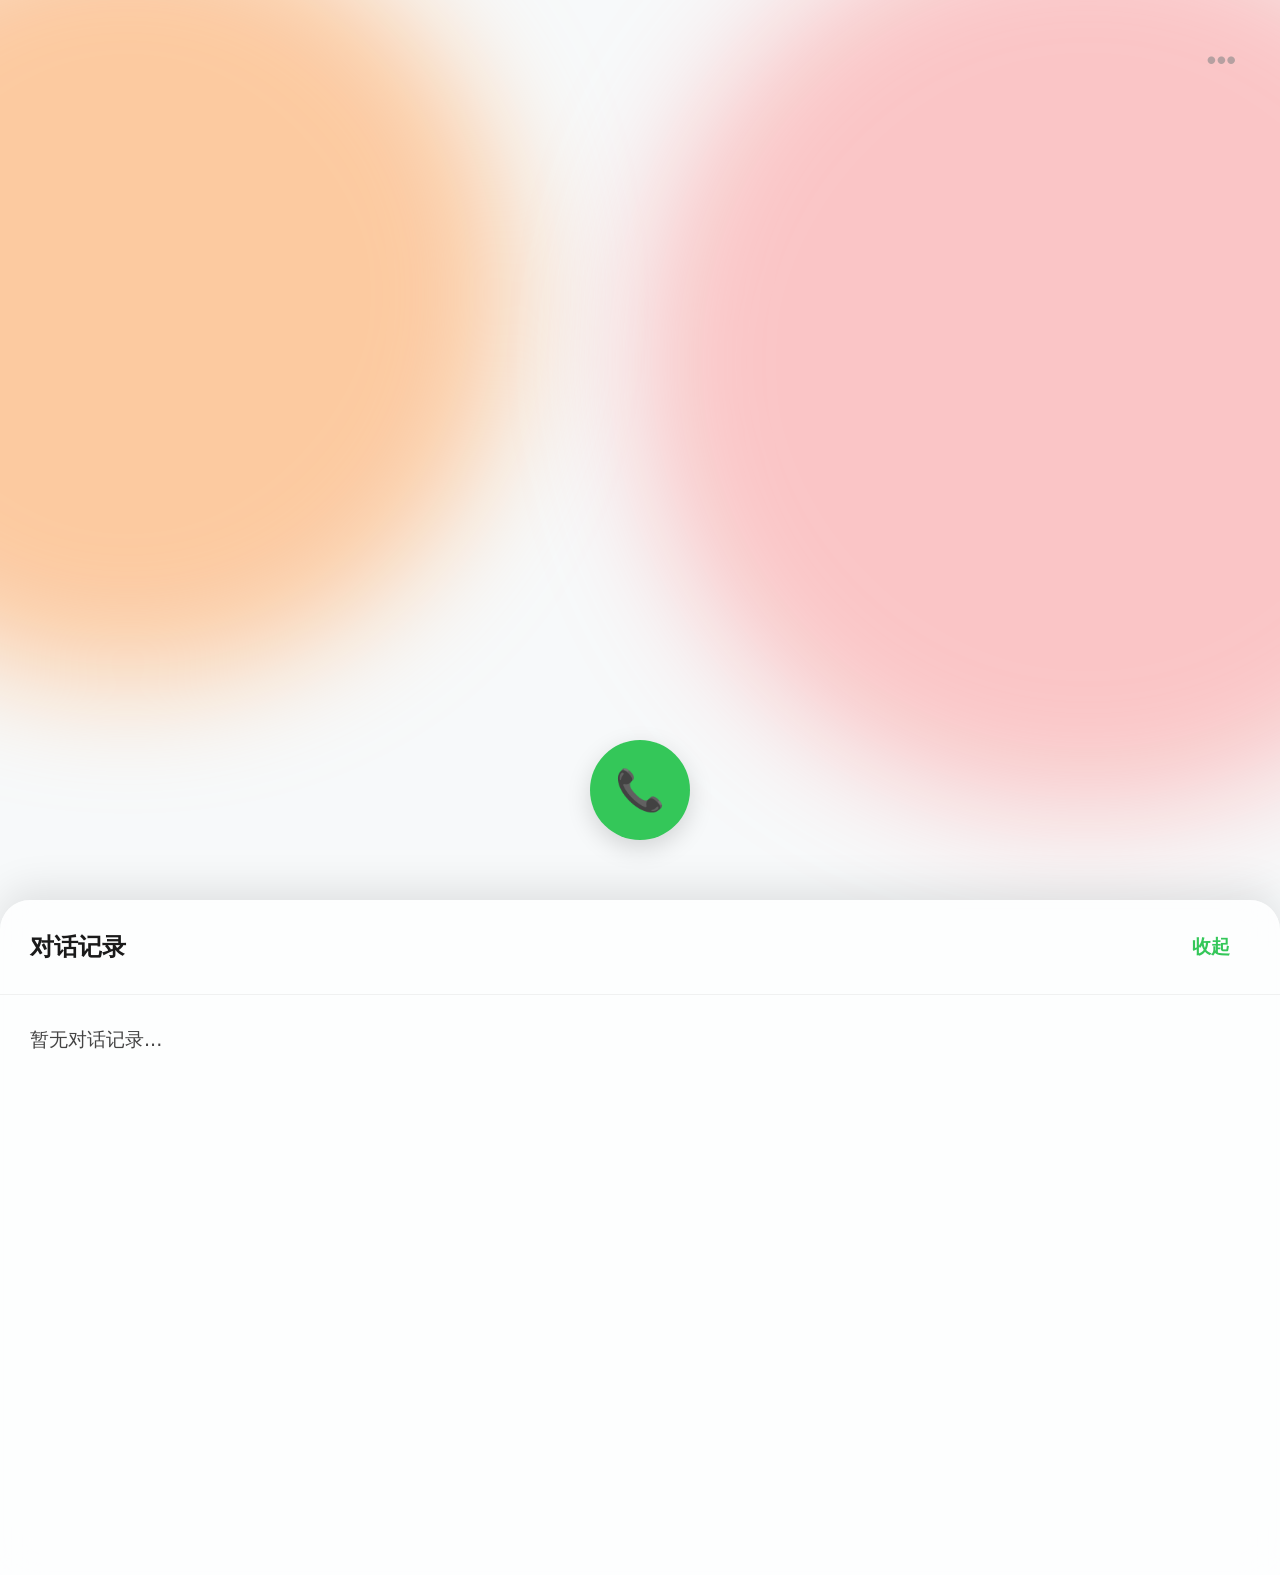
<file: static/index.html>
<!DOCTYPE html>
<html lang="zh-CN">
<head>
    <meta charset="UTF-8">
    <meta name="viewport" content="width=device-width, initial-scale=1.0, maximum-scale=1.0, user-scalable=no">
    <title>语音学习助手</title>
    <link rel="stylesheet" href="style.css">
</head>
<body>
    <div id="app" data-state="idle">
        <div class="ambient-background">
            <div class="glow-orb orb-1"></div>
            <div class="glow-orb orb-2"></div>
        </div>

        <header class="top-bar">
            <button id="btn-toggle-log" class="ghost-btn" aria-label="查看日志">
                <span class="icon-dots">•••</span>
            </button>
            <div id="toast-container" class="hidden"></div>
        </header>

        <main class="center-display">
            <div class="welcome-text-container">
                <h1 id="welcome-text"></h1>
            </div>
            <div class="call-timer-container">
                <h2 id="call-timer">00:00</h2>
            </div>
        </main>

        <footer class="control-panel">
            <button id="btn-dial" class="action-btn btn-green" aria-label="拨号">
                <span class="icon-phone">📞</span>
            </button>
            <div class="active-controls">
                <button id="btn-mute" class="action-btn btn-glass" aria-label="静音">
                    <span class="icon-mic">🎤</span>
                </button>
                <button id="btn-hangup" class="action-btn btn-red" aria-label="挂断">
                    <span class="icon-phone-down">挂断</span>
                </button>
            </div>
        </footer>

        <aside id="log-drawer" class="glass-drawer">
            <div class="drawer-header">
                <h3>对话记录</h3>
                <button id="btn-close-log" class="ghost-btn-text">收起</button>
            </div>
            <div id="log-content" class="drawer-body">
                <p>暂无对话记录...</p>
            </div>
        </aside>
    </div>

    <script src="app.js"></script>
</body>
</html>
</file>
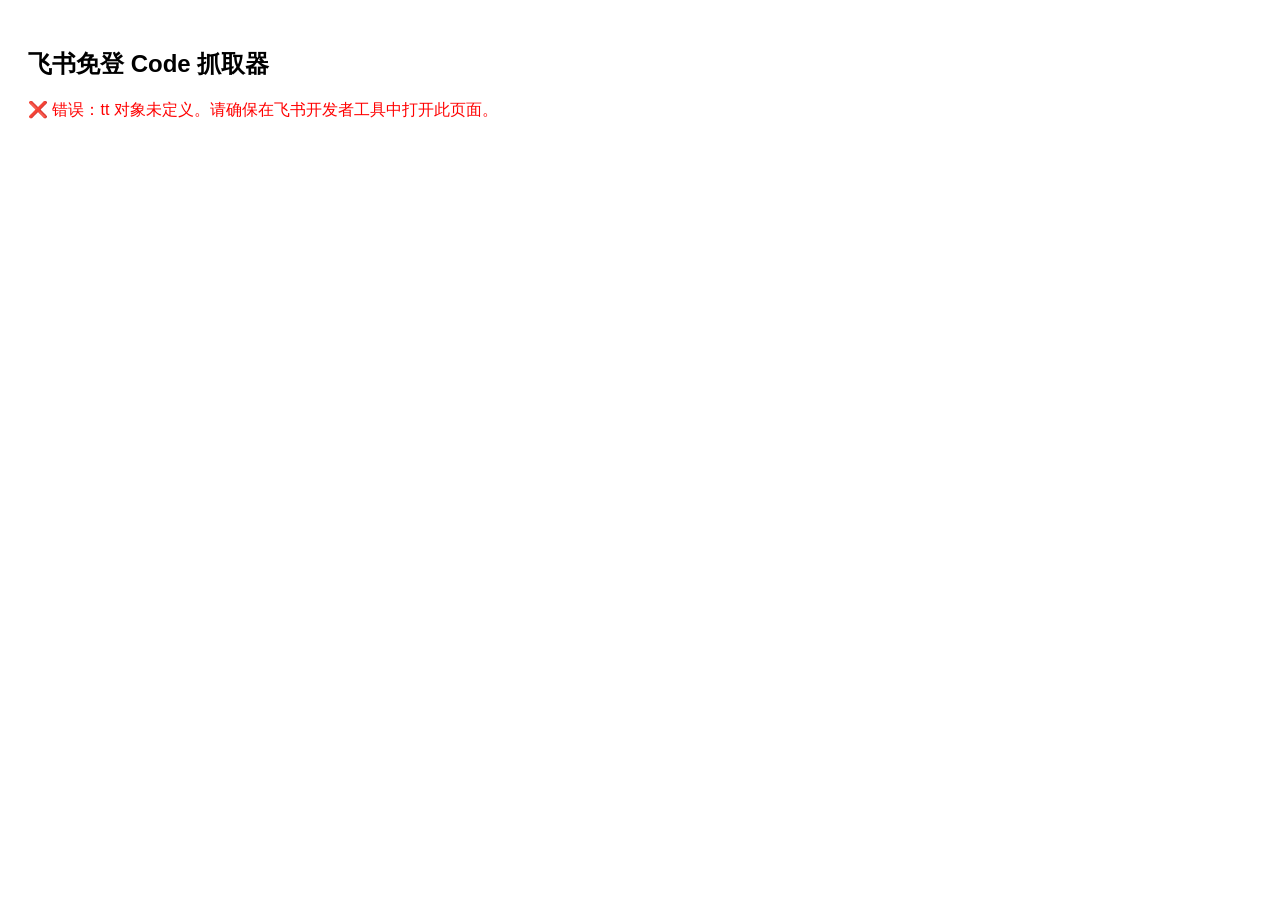
<file: test_h5.html>
<!DOCTYPE html>
<html lang="zh-CN">
<head>
    <meta charset="utf-8">
    <title>飞书免登 Code 抓取器</title>
    <script type="text/javascript" src="https://lf1-cdn-tos.bytegoofy.com/goofy/lark/op/h5-js-sdk-1.5.26.js"></script>
</head>
<body style="font-family: sans-serif; padding: 20px;">
    <h2>飞书免登 Code 抓取器</h2>
    <p id="status">正在调用 tt.requestAccess...</p>
    
    <script>
        window.onload = function() {
            // 检查 SDK 是否成功加载
            if (typeof tt === 'undefined') {
                document.getElementById('status').innerHTML = "<span style='color:red;'>❌ 错误：tt 对象未定义。请确保在飞书开发者工具中打开此页面。</span>";
                return;
            }

            // 发起免登请求
            tt.requestAccess({
                success(res) {
                    console.log("✅ 成功！请复制下方 code:", res.code);
                    document.getElementById('status').innerHTML = 
                        "<span style='color:green;'>✅ 获取成功！</span><br><br>你的 Code 是：<br><b>" + res.code + "</b><br><br><i>请马上把它复制到 test_bridge.py 中（有效期 5 分钟）</i>";
                },
                fail(err) {
                    console.log("❌ 获取失败:", err);
                    document.getElementById('status').innerHTML = "<span style='color:red;'>❌ 获取失败：" + JSON.stringify(err) + "</span>";
                }
            });
        };
    </script>
</body>
</html>
</file>
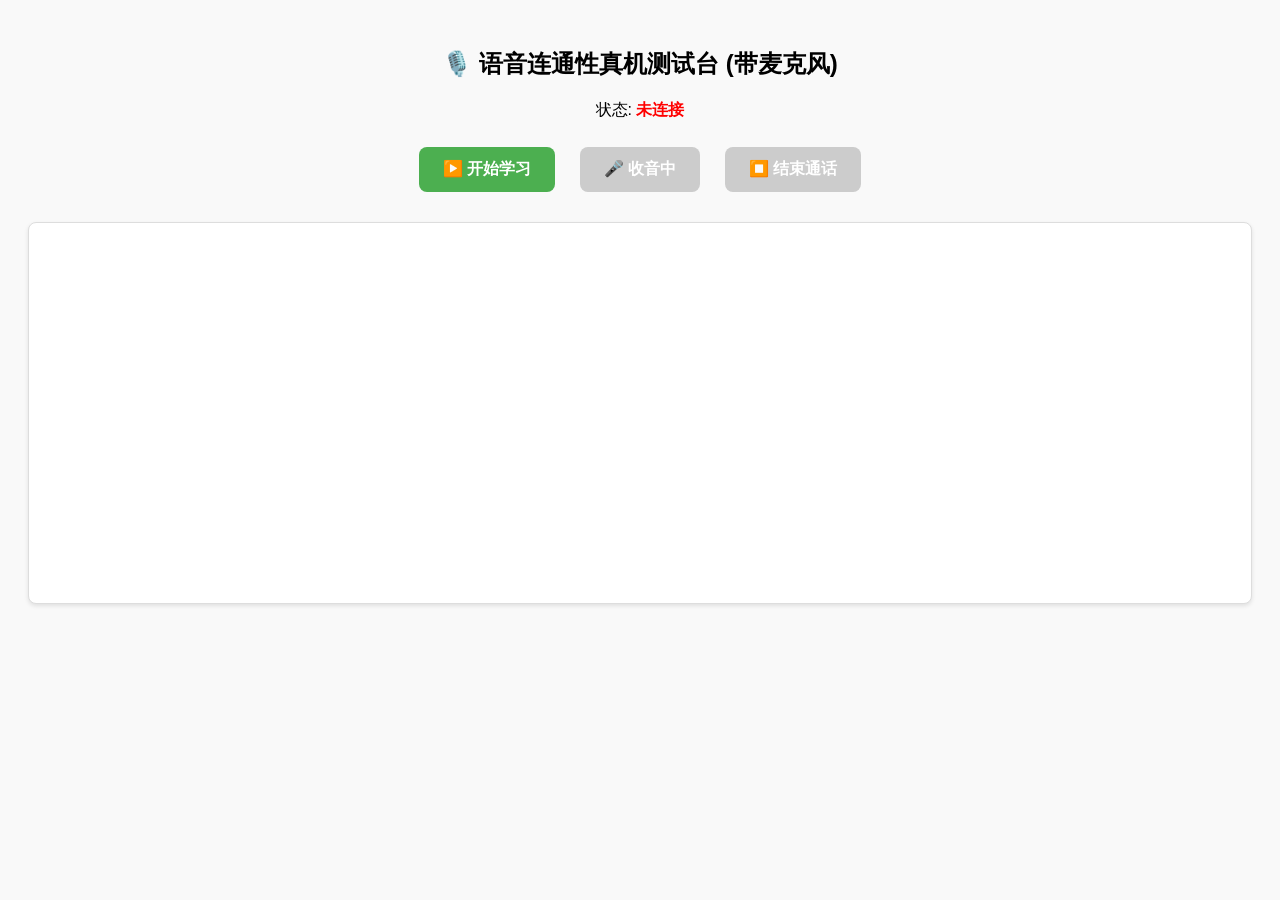
<file: static/test_h5_xl2026.html>
<!DOCTYPE html>
<html lang="zh-CN">
<head>
    <meta charset="UTF-8">
    <meta name="viewport" content="width=device-width, initial-scale=1.0">
    <title>小爪语音学习助手 - 语音实测端</title>
    <script type="text/javascript" src="https://lf-scm-cn.feishucdn.com/lark/op/h5-js-sdk-1.5.44.js"></script>
    <style>
        body { font-family: sans-serif; padding: 20px; text-align: center; background-color: #f9f9f9; }
        button { padding: 12px 24px; font-size: 16px; margin: 10px; cursor: pointer; border-radius: 8px; border: none; font-weight: bold; }
        #btn-start { background-color: #4CAF50; color: white; }
        #btn-start:disabled { background-color: #cccccc; }
        #btn-stop { background-color: #f44336; color: white; }
        #btn-stop:disabled { background-color: #cccccc; }
        #btn-mute { background-color: #4CAF50; color: white; }
        #btn-mute:disabled { background-color: #cccccc; }
        #log { margin-top: 20px; text-align: left; background: #fff; border: 1px solid #ddd; padding: 15px; height: 350px; overflow-y: auto; border-radius: 8px; box-shadow: 0 2px 4px rgba(0,0,0,0.1); font-size: 14px; }
        .status-disconnected { color: red; font-weight: bold; }
        .status-connected { color: green; font-weight: bold; }
    </style>
</head>
<body>
    <h2>🎙️ 语音连通性真机测试台 (带麦克风)</h2>
    <p>状态: <span id="ws-status" class="status-disconnected">未连接</span></p>
    
    <button id="btn-start" onclick="startSession()">▶️ 开始学习</button>
    <button id="btn-mute" onclick="toggleMute()" disabled>🎤 收音中</button>
    <button id="btn-stop" onclick="finishSession()" disabled>⏹️ 结束通话</button>

    <div id="log"></div>

    <script>
        let ws = null;
        let audioContext = null;
        let mediaStream = null;
        let processor = null;
        let isMuted = false;  // 麦克风静音状态
        
        // ===== 下行播放器 (24kHz 连续播放) =====
        class PCMPlayer {
            constructor(sampleRate = 24000) {
                this.ctx = new (window.AudioContext || window.webkitAudioContext)();
                this.sampleRate = sampleRate;
                this.nextTime = 0;
                this.sources = []; // 🆕 新增：追踪所有音频源
            }
            play(buffer) {
                if(this.ctx.state === 'suspended') this.ctx.resume();
                // 将后端的 16-bit 整数转为前端 Web Audio 需要的 Float32
                const view = new Int16Array(buffer);
                const floatArray = new Float32Array(view.length);
                for(let i=0; i<view.length; i++) floatArray[i] = view[i] / 32768;

                const audioBuffer = this.ctx.createBuffer(1, floatArray.length, this.sampleRate);
                audioBuffer.getChannelData(0).set(floatArray);

                const source = this.ctx.createBufferSource();
                source.buffer = audioBuffer;
                source.connect(this.ctx.destination);

                // 队列式连续播放，防止爆音
                const currentTime = this.ctx.currentTime;
                if (this.nextTime < currentTime) this.nextTime = currentTime + 0.1;
                source.start(this.nextTime);
                this.nextTime += audioBuffer.duration;
                
                // 🆕 新增：将节点加入追踪，播放完毕后移除
                this.sources.push(source);
                source.onended = () => {
                    const idx = this.sources.indexOf(source);
                    if (idx > -1) this.sources.splice(idx, 1);
                };
            }
            // 🆕 新增：安全的清空队列方法
            flush() {
                this.sources.forEach(source => {
                    try { source.stop(); } catch(e) {}
                });
                this.sources = [];
                this.nextTime = 0; // 重置时间戳，新音频立刻播放
            }
            close() { this.ctx.close(); }
        }
        let player = null;

        const protocol = window.location.protocol === 'https:' ? 'wss:' : 'ws:';
        const wsUrl = `${protocol}//${window.location.host}/ws/session`;

        function log(msg) {
            const div = document.getElementById('log');
            div.innerHTML += `<div>[${new Date().toLocaleTimeString()}] ${msg}</div>`;
            div.scrollTop = div.scrollHeight;
        }

        function updateButtons(connected) {
            document.getElementById('btn-start').disabled = connected;
            document.getElementById('btn-stop').disabled = !connected;
            document.getElementById('btn-mute').disabled = !connected;
            const statusEl = document.getElementById('ws-status');
            statusEl.textContent = connected ? "通话中 🎙️" : "未连接";
            statusEl.className = connected ? "status-connected" : "status-disconnected";
        }

        // 切换麦克风静音状态
        function toggleMute() {
            isMuted = !isMuted;
            
            // 🔒 硬件级隐私控制：同步切换麦克风轨道启用状态
            if (mediaStream) {
                const audioTrack = mediaStream.getAudioTracks()[0];
                if (audioTrack) audioTrack.enabled = !isMuted;
            }
            
            // 更新按钮 UI
            const btn = document.getElementById('btn-mute');
            if (isMuted) {
                btn.textContent = '🔇 已静音';
                btn.style.backgroundColor = '#f44336';
            } else {
                btn.textContent = '🎤 收音中';
                btn.style.backgroundColor = '#4CAF50';
            }
            
            // 🛡️ WebSocket 状态安全检查后再发送
            if (ws && ws.readyState === WebSocket.OPEN) {
                ws.send(JSON.stringify({ type: "mic_status", muted: isMuted }));
                log(isMuted ? "🔇 麦克风已静音" : "🎤 麦克风已恢复收音");
            }
        }

        // ===== 核心启动逻辑 =====
        async function startSession() {
            log("正在请求麦克风权限...");
            try {
                // 1. 请求麦克风
                mediaStream = await navigator.mediaDevices.getUserMedia({ audio: { echoCancellation: true, noiseSuppression: true } });
                log("✅ 麦克风已就绪");
                
                // 2. 从后端获取动态配置（如飞书 appId）
                log("正在获取前端配置...");
                const configResp = await fetch('/api/config');
                const config = await configResp.json();
                log("✅ 配置获取成功");
                
                // 3. 拉取飞书免登 Code
                log("正在拉取飞书鉴权 Code...");
                if (typeof tt === 'undefined') throw new Error("不在飞书环境中");
                
                tt.requestAuthCode({
                    appId: config.feishu_app_id,  // 使用动态获取的 appId
                    success(res) {
                        connectWebSocket(res.code);
                    },
                    fail(err) { log("<span style='color:red;'>❌ 免登获取失败</span>"); }
                });

            } catch (err) {
                log(`<span style='color:red;'>❌ 麦克风或飞书环境出错: ${err.message}</span>`);
            }
        }

        function connectWebSocket(token) {
            ws = new WebSocket(wsUrl);
            ws.binaryType = 'arraybuffer'; 
            player = new PCMPlayer(24000);

            ws.onopen = () => {
                log("✅ WebSocket 已连接！发送 Start 配置...");
                // 🆕 优先从缓存获取 session_id，支持断线重连
                let sessionId = sessionStorage.getItem('doubao_session_id');
                if (!sessionId) {
                    sessionId = "test_session_" + Date.now();
                    sessionStorage.setItem('doubao_session_id', sessionId);
                }
                ws.send(JSON.stringify({ type: "start_session", session_id: sessionId, token: token }));
                updateButtons(true);
                startRecordingAndSending();
            };

            ws.onmessage = (event) => {
                if (typeof event.data === 'string') {
                    const data = JSON.parse(event.data);
                    // 🆕 拦截打断信号
                    if (data.type === "interrupt") {
                        if (player) player.flush();
                        log("🛑 已打断，清空播放缓存");
                    } 
                    // 处理 AI 主动结束会话的特殊消息
                    else if (data.message === "session_ended_by_ai") {
                        log("🤖 小爪已休息，通话结束");
                        // 🆕 AI 主动挂断，清理 session_id 缓存
                        sessionStorage.removeItem('doubao_session_id');
                        cleanup();
                    } else {
                        log(`📥 系统状态: ${data.message}`);
                    }
                } else {
                    // 收到二进制流，直接喂给播放器
                    player.play(event.data);
                }
            };

            ws.onclose = () => { log("❌ 连接已断开。"); cleanup(); };
        }

        // ===== 上行录音机 (采集 -> 降采样至 16kHz -> 发送) =====
        function startRecordingAndSending() {
            audioContext = new (window.AudioContext || window.webkitAudioContext)();
            const source = audioContext.createMediaStreamSource(mediaStream);
            
            // 使用 ScriptProcessorNode 捕获音频流 (兼容性最好)
            processor = audioContext.createScriptProcessor(4096, 1, 1);
            source.connect(processor);
            processor.connect(audioContext.destination);

            const sampleRate = audioContext.sampleRate;
            const targetSampleRate = 16000;

            processor.onaudioprocess = (e) => {
                if (!ws || ws.readyState !== WebSocket.OPEN) return;
                if (isMuted) return;  // 静音时不发送音频数据
                
                const inputData = e.inputBuffer.getChannelData(0);
                
                // 1. 简单的线性降采样到 16000Hz
                const ratio = sampleRate / targetSampleRate;
                const newLength = Math.round(inputData.length / ratio);
                const result = new Int16Array(newLength);
                
                for (let i = 0; i < newLength; i++) {
                    let index = Math.floor(i * ratio);
                    // 2. Float32 (-1 to 1) 转换为 16-bit PCM (-32768 to 32767)
                    let s = Math.max(-1, Math.min(1, inputData[index]));
                    result[i] = s < 0 ? s * 0x8000 : s * 0x7FFF;
                }
                
                // 3. 将二进制 PCM 发送给后端
                ws.send(result.buffer);
            };
            log("🎙️ 开始向上游发送 16kHz 音频流...");
        }

        function finishSession() {
            // 🆕 用户主动挂断，清理 session_id 缓存
            sessionStorage.removeItem('doubao_session_id');
            
            if (ws && ws.readyState === WebSocket.OPEN) {
                log("正在发送优雅结束指令...");
                ws.send(JSON.stringify({ type: "finish_session" }));
                setTimeout(() => { ws.close(); }, 500);
            }
            cleanup();
        }

        function cleanup() {
            updateButtons(false);
            
            // 重置静音状态和 UI
            isMuted = false;
            const btnMute = document.getElementById('btn-mute');
            btnMute.textContent = '🎤 收音中';
            btnMute.style.backgroundColor = '#4CAF50';
            
            if (processor) { processor.disconnect(); processor = null; }
            if (audioContext) { audioContext.close(); audioContext = null; }
            if (mediaStream) { mediaStream.getTracks().forEach(t => t.stop()); mediaStream = null; }
            if (player) { player.close(); player = null; }
        }
    </script>
</body>
</html>
</file>
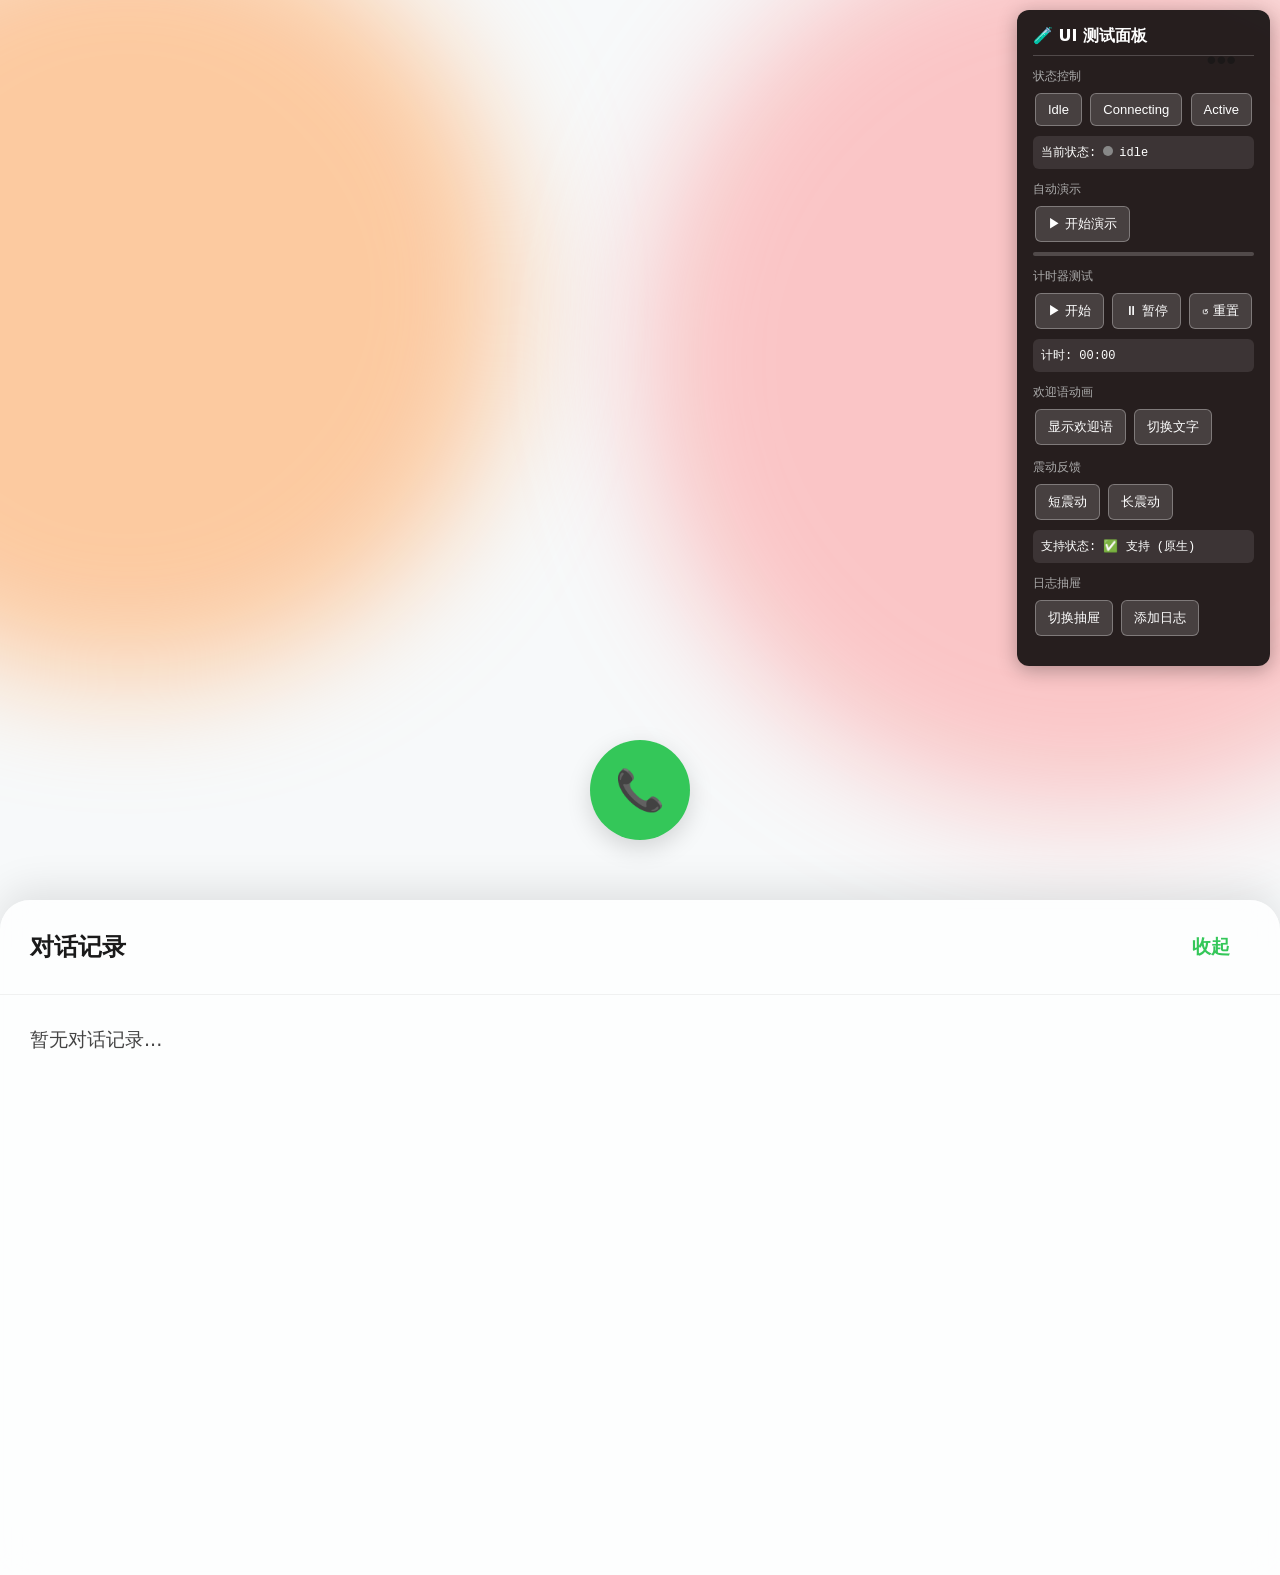
<file: static/test_ui.html>
<!--
  UI 测试页面 - 用于测试状态机动画、光球变化、计时器和震动反馈
  访问地址: http://localhost:8000/app/test_ui.html
-->
<!DOCTYPE html>
<html lang="zh-CN">
<head>
    <meta charset="UTF-8">
    <meta name="viewport" content="width=device-width, initial-scale=1.0, maximum-scale=1.0, user-scalable=no">
    <title>UI 测试 - 语音学习助手</title>
    <link rel="stylesheet" href="style.css">
    <style>
        /* 测试控制面板样式 */
        .test-panel {
            position: fixed;
            top: 10px;
            right: 10px;
            z-index: 1000;
            background: rgba(0, 0, 0, 0.85);
            color: #fff;
            padding: 16px;
            border-radius: 12px;
            font-size: 14px;
            max-width: 280px;
            box-shadow: 0 4px 20px rgba(0,0,0,0.3);
        }
        .test-panel h4 {
            margin: 0 0 12px 0;
            font-size: 16px;
            border-bottom: 1px solid rgba(255,255,255,0.2);
            padding-bottom: 8px;
        }
        .test-panel .section {
            margin-bottom: 12px;
        }
        .test-panel .section-title {
            font-size: 12px;
            color: #aaa;
            margin-bottom: 6px;
        }
        .test-panel button {
            background: rgba(255,255,255,0.15);
            border: 1px solid rgba(255,255,255,0.3);
            color: #fff;
            padding: 8px 12px;
            margin: 2px;
            border-radius: 6px;
            cursor: pointer;
            font-size: 13px;
            transition: all 0.2s;
        }
        .test-panel button:hover {
            background: rgba(255,255,255,0.25);
        }
        .test-panel button:active {
            transform: scale(0.95);
        }
        .test-panel button.active {
            background: #34C759;
            border-color: #34C759;
        }
        .test-panel button.danger {
            background: #FF3B30;
            border-color: #FF3B30;
        }
        .test-panel .status-display {
            background: rgba(255,255,255,0.1);
            padding: 8px;
            border-radius: 6px;
            font-family: monospace;
            font-size: 12px;
            margin-top: 8px;
        }
        .test-panel .state-indicator {
            display: inline-block;
            width: 10px;
            height: 10px;
            border-radius: 50%;
            margin-right: 6px;
        }
        .state-idle { background: #888; }
        .state-connecting { background: #FFD60A; animation: blink 0.5s infinite; }
        .state-active { background: #34C759; }
        
        /* 震动模拟视觉效果 */
        .vibrate-feedback {
            animation: vibrate 0.3s ease-out;
        }
        @keyframes vibrate {
            0%, 100% { transform: translateX(0); }
            20% { transform: translateX(-4px); }
            40% { transform: translateX(4px); }
            60% { transform: translateX(-3px); }
            80% { transform: translateX(3px); }
        }
        @keyframes blink {
            0%, 100% { opacity: 1; }
            50% { opacity: 0.4; }
        }
        
        /* 自动演示进度条 */
        .demo-progress {
            height: 4px;
            background: rgba(255,255,255,0.2);
            border-radius: 2px;
            margin-top: 8px;
            overflow: hidden;
        }
        .demo-progress-bar {
            height: 100%;
            background: #34C759;
            width: 0%;
            transition: width 0.1s linear;
        }
    </style>
</head>
<body>
    <div id="app" data-state="idle">
        <div class="ambient-background">
            <div class="glow-orb orb-1"></div>
            <div class="glow-orb orb-2"></div>
        </div>

        <header class="top-bar">
            <button id="btn-toggle-log" class="ghost-btn" aria-label="查看日志">
                <span class="icon-dots">•••</span>
            </button>
            <div id="toast-container" class="hidden"></div>
        </header>

        <main class="center-display">
            <div class="welcome-text-container">
                <h1 id="welcome-text"></h1>
            </div>
            <div class="call-timer-container">
                <h2 id="call-timer">00:00</h2>
            </div>
        </main>

        <footer class="control-panel">
            <button id="btn-dial" class="action-btn btn-green" aria-label="拨号">
                <span class="icon-phone">📞</span>
            </button>
            <div class="active-controls">
                <button id="btn-mute" class="action-btn btn-glass" aria-label="静音">
                    <span class="icon-mic">🎤</span>
                </button>
                <button id="btn-hangup" class="action-btn btn-red" aria-label="挂断">
                    <span class="icon-phone-down">挂断</span>
                </button>
            </div>
        </footer>

        <aside id="log-drawer" class="glass-drawer">
            <div class="drawer-header">
                <h3>对话记录</h3>
                <button id="btn-close-log" class="ghost-btn-text">收起</button>
            </div>
            <div id="log-content" class="drawer-body">
                <p>暂无对话记录...</p>
            </div>
        </aside>
    </div>

    <!-- 测试控制面板 -->
    <div class="test-panel">
        <h4>🧪 UI 测试面板</h4>
        
        <div class="section">
            <div class="section-title">状态控制</div>
            <button onclick="setState('idle')">Idle</button>
            <button onclick="setState('connecting')">Connecting</button>
            <button onclick="setState('active')">Active</button>
            <div class="status-display">
                当前状态: <span id="current-state"><span class="state-indicator state-idle"></span>idle</span>
            </div>
        </div>
        
        <div class="section">
            <div class="section-title">自动演示</div>
            <button id="btn-auto-demo" onclick="toggleAutoDemo()">▶ 开始演示</button>
            <div class="demo-progress">
                <div id="demo-progress-bar" class="demo-progress-bar"></div>
            </div>
        </div>
        
        <div class="section">
            <div class="section-title">计时器测试</div>
            <button onclick="startTimer()">▶ 开始</button>
            <button onclick="pauseTimer()">⏸ 暂停</button>
            <button onclick="resetTimer()">↺ 重置</button>
            <div class="status-display">
                计时: <span id="timer-display">00:00</span>
            </div>
        </div>
        
        <div class="section">
            <div class="section-title">欢迎语动画</div>
            <button onclick="showWelcome('你好，欢迎回来！')">显示欢迎语</button>
            <button onclick="showWelcome('今天想学点什么呢？')">切换文字</button>
        </div>
        
        <div class="section">
            <div class="section-title">震动反馈</div>
            <button onclick="triggerVibrate('short')">短震动</button>
            <button onclick="triggerVibrate('long')">长震动</button>
            <div class="status-display">
                支持状态: <span id="vibrate-support">检测中...</span>
            </div>
        </div>
        
        <div class="section">
            <div class="section-title">日志抽屉</div>
            <button onclick="toggleDrawer()">切换抽屉</button>
            <button onclick="addLog()">添加日志</button>
        </div>
    </div>

    <script>
    /**
     * UI 测试脚本
     * 用于测试状态机、光球、计时器和震动反馈
     */
    
    // ============ 状态机管理 ============
    let currentState = 'idle';
    
    /**
     * 设置应用状态
     * @param {string} state - 目标状态 (idle/connecting/active)
     */
    function setState(state) {
        const app = document.getElementById('app');
        const stateDisplay = document.getElementById('current-state');
        
        // 更新 data-state 属性
        app.setAttribute('data-state', state);
        currentState = state;
        
        // 更新状态指示器
        const indicatorClass = `state-indicator state-${state}`;
        stateDisplay.innerHTML = `<span class="${indicatorClass}"></span>${state}`;
        
        // 状态相关逻辑
        if (state === 'active') {
            startTimer();
            triggerVibrate('short');
        } else if (state === 'idle') {
            resetTimer();
        }
        
        console.log(`[状态切换] -> ${state}`);
    }
    
    /**
     * 模拟拨号流程: idle -> connecting -> active
     */
    function simulateDial() {
        if (currentState !== 'idle') return;
        
        setState('connecting');
        
        // 2秒后自动切换到 active
        setTimeout(() => {
            if (currentState === 'connecting') {
                setState('active');
            }
        }, 2000);
    }
    
    /**
     * 模拟挂断: active -> idle
     */
    function simulateHangup() {
        setState('idle');
        triggerVibrate('long');
    }
    
    // ============ 计时器管理 ============
    let timerSeconds = 0;
    let timerInterval = null;
    let timerRunning = false;
    
    /**
     * 格式化时间显示
     * @param {number} seconds - 秒数
     * @returns {string} 格式化的时间字符串
     */
    function formatTime(seconds) {
        const mins = Math.floor(seconds / 60);
        const secs = seconds % 60;
        return `${mins.toString().padStart(2, '0')}:${secs.toString().padStart(2, '0')}`;
    }
    
    /**
     * 更新计时器显示
     */
    function updateTimerDisplay() {
        const timerEl = document.getElementById('call-timer');
        const testDisplay = document.getElementById('timer-display');
        const timeStr = formatTime(timerSeconds);
        timerEl.textContent = timeStr;
        testDisplay.textContent = timeStr;
    }
    
    /**
     * 启动计时器
     */
    function startTimer() {
        if (timerRunning) return;
        timerRunning = true;
        
        timerInterval = setInterval(() => {
            timerSeconds++;
            updateTimerDisplay();
        }, 1000);
        
        console.log('[计时器] 已启动');
    }
    
    /**
     * 暂停计时器
     */
    function pauseTimer() {
        if (!timerRunning) return;
        timerRunning = false;
        
        if (timerInterval) {
            clearInterval(timerInterval);
            timerInterval = null;
        }
        
        console.log('[计时器] 已暂停');
    }
    
    /**
     * 重置计时器
     */
    function resetTimer() {
        pauseTimer();
        timerSeconds = 0;
        updateTimerDisplay();
        console.log('[计时器] 已重置');
    }
    
    // ============ 欢迎语动画 ============
    const welcomeTexts = [
        '你好，欢迎回来！',
        '今天想学点什么呢？',
        '让我们一起进步吧！',
        '准备好了吗？'
    ];
    let welcomeIndex = 0;
    
    /**
     * 显示欢迎语（带淡入淡出动画）
     * @param {string} text - 要显示的文字
     */
    function showWelcome(text) {
        const welcomeEl = document.getElementById('welcome-text');
        
        // 设置动画
        welcomeEl.style.animation = 'none';
        welcomeEl.offsetHeight; // 触发重排
        welcomeEl.textContent = text;
        welcomeEl.style.animation = 'fadeInOut 4s ease-in-out forwards';
    }
    
    /**
     * 循环显示欢迎语
     */
    function cycleWelcome() {
        showWelcome(welcomeTexts[welcomeIndex]);
        welcomeIndex = (welcomeIndex + 1) % welcomeTexts.length;
    }
    
    // ============ 震动反馈 ============
    let vibrateSupported = false;
    
    /**
     * 检测震动支持
     */
    function checkVibrateSupport() {
        const supportEl = document.getElementById('vibrate-support');
        
        // 检测标准 Vibration API
        if ('vibrate' in navigator) {
            vibrateSupported = true;
            supportEl.textContent = '✅ 支持 (原生)';
            return;
        }
        
        // 检测飞书环境
        if (typeof tt !== 'undefined' && tt.vibrateShort) {
            vibrateSupported = true;
            supportEl.textContent = '✅ 支持 (飞书)';
            return;
        }
        
        supportEl.textContent = '⚠️ 不支持 (使用视觉模拟)';
    }
    
    /**
     * 触发震动反馈
     * @param {string} type - 震动类型 (short/long)
     */
    function triggerVibrate(type) {
        const duration = type === 'long' ? 400 : 100;
        
        // 尝试原生 Vibration API
        if ('vibrate' in navigator) {
            navigator.vibrate(duration);
            console.log(`[震动] 原生 API: ${duration}ms`);
            return;
        }
        
        // 尝试飞书 API
        if (typeof tt !== 'undefined') {
            if (type === 'long') {
                tt.vibrateLong && tt.vibrateLong();
            } else {
                tt.vibrateShort && tt.vibrateShort();
            }
            console.log(`[震动] 飞书 API: ${type}`);
            return;
        }
        
        // 降级到视觉反馈
        visualVibrate();
        console.log(`[震动] 视觉模拟: ${type}`);
    }
    
    /**
     * 视觉震动模拟（桌面端降级方案）
     */
    function visualVibrate() {
        const app = document.getElementById('app');
        app.classList.add('vibrate-feedback');
        setTimeout(() => {
            app.classList.remove('vibrate-feedback');
        }, 300);
    }
    
    // ============ 自动演示模式 ============
    let autoDemoRunning = false;
    let autoDemoTimeout = null;
    
    /**
     * 切换自动演示模式
     */
    function toggleAutoDemo() {
        const btn = document.getElementById('btn-auto-demo');
        
        if (autoDemoRunning) {
            stopAutoDemo();
            btn.textContent = '▶ 开始演示';
            btn.classList.remove('active');
        } else {
            startAutoDemo();
            btn.textContent = '⏹ 停止演示';
            btn.classList.add('active');
        }
    }
    
    /**
     * 启动自动演示
     */
    function startAutoDemo() {
        autoDemoRunning = true;
        runDemoCycle();
    }
    
    /**
     * 停止自动演示
     */
    function stopAutoDemo() {
        autoDemoRunning = false;
        if (autoDemoTimeout) {
            clearTimeout(autoDemoTimeout);
            autoDemoTimeout = null;
        }
        setState('idle');
        resetTimer();
    }
    
    /**
     * 执行演示循环
     */
    function runDemoCycle() {
        if (!autoDemoRunning) return;
        
        const progressBar = document.getElementById('demo-progress-bar');
        let progress = 0;
        
        // 阶段1: idle -> 显示欢迎语 (0-2秒)
        setState('idle');
        cycleWelcome();
        
        const progressInterval = setInterval(() => {
            progress += 2;
            progressBar.style.width = `${progress}%`;
        }, 100);
        
        setTimeout(() => {
            if (!autoDemoRunning) {
                clearInterval(progressInterval);
                return;
            }
            // 阶段2: connecting (2-4秒)
            setState('connecting');
            
            setTimeout(() => {
                if (!autoDemoRunning) {
                    clearInterval(progressInterval);
                    return;
                }
                // 阶段3: active - 模拟通话 (4-12秒)
                setState('active');
                addLog('📞 通话已接通');
                
                setTimeout(() => {
                    if (!autoDemoRunning) {
                        clearInterval(progressInterval);
                        return;
                    }
                    // 阶段4: 挂断回到 idle
                    simulateHangup();
                    addLog('📴 通话已结束');
                    
                    clearInterval(progressInterval);
                    progressBar.style.width = '0%';
                    
                    // 循环演示
                    if (autoDemoRunning) {
                        setTimeout(runDemoCycle, 2000);
                    }
                }, 8000);
            }, 2000);
        }, 2000);
    }
    
    // ============ 日志抽屉 ============
    let logCount = 0;
    
    /**
     * 切换日志抽屉
     */
    function toggleDrawer() {
        const drawer = document.getElementById('log-drawer');
        drawer.classList.toggle('show');
    }
    
    /**
     * 添加测试日志
     */
    function addLog(message) {
        const logContent = document.getElementById('log-content');
        const time = new Date().toLocaleTimeString();
        const text = message || `测试日志 #${++logCount}`;
        
        if (logContent.querySelector('p')) {
            logContent.innerHTML = '';
        }
        
        const logEntry = document.createElement('p');
        logEntry.textContent = `[${time}] ${text}`;
        logEntry.style.marginBottom = '8px';
        logContent.appendChild(logEntry);
        
        // 滚动到底部
        logContent.scrollTop = logContent.scrollHeight;
    }
    
    // ============ 事件绑定 ============
    document.addEventListener('DOMContentLoaded', () => {
        // 检测震动支持
        checkVibrateSupport();
        
        // 拨号按钮
        document.getElementById('btn-dial').addEventListener('click', () => {
            simulateDial();
        });
        
        // 挂断按钮
        document.getElementById('btn-hangup').addEventListener('click', () => {
            simulateHangup();
        });
        
        // 静音按钮（切换状态）
        const muteBtn = document.getElementById('btn-mute');
        let isMuted = false;
        muteBtn.addEventListener('click', () => {
            isMuted = !isMuted;
            muteBtn.querySelector('span').textContent = isMuted ? '🔇' : '🎤';
            triggerVibrate('short');
        });
        
        // 日志抽屉开关
        document.getElementById('btn-toggle-log').addEventListener('click', toggleDrawer);
        document.getElementById('btn-close-log').addEventListener('click', toggleDrawer);
        
        // 初始欢迎语
        setTimeout(() => {
            cycleWelcome();
        }, 500);
        
        console.log('🧪 UI 测试页面已加载');
        console.log('可用命令: setState(), simulateDial(), simulateHangup(), startTimer(), pauseTimer(), resetTimer()');
    });
    </script>
</body>
</html>
</file>
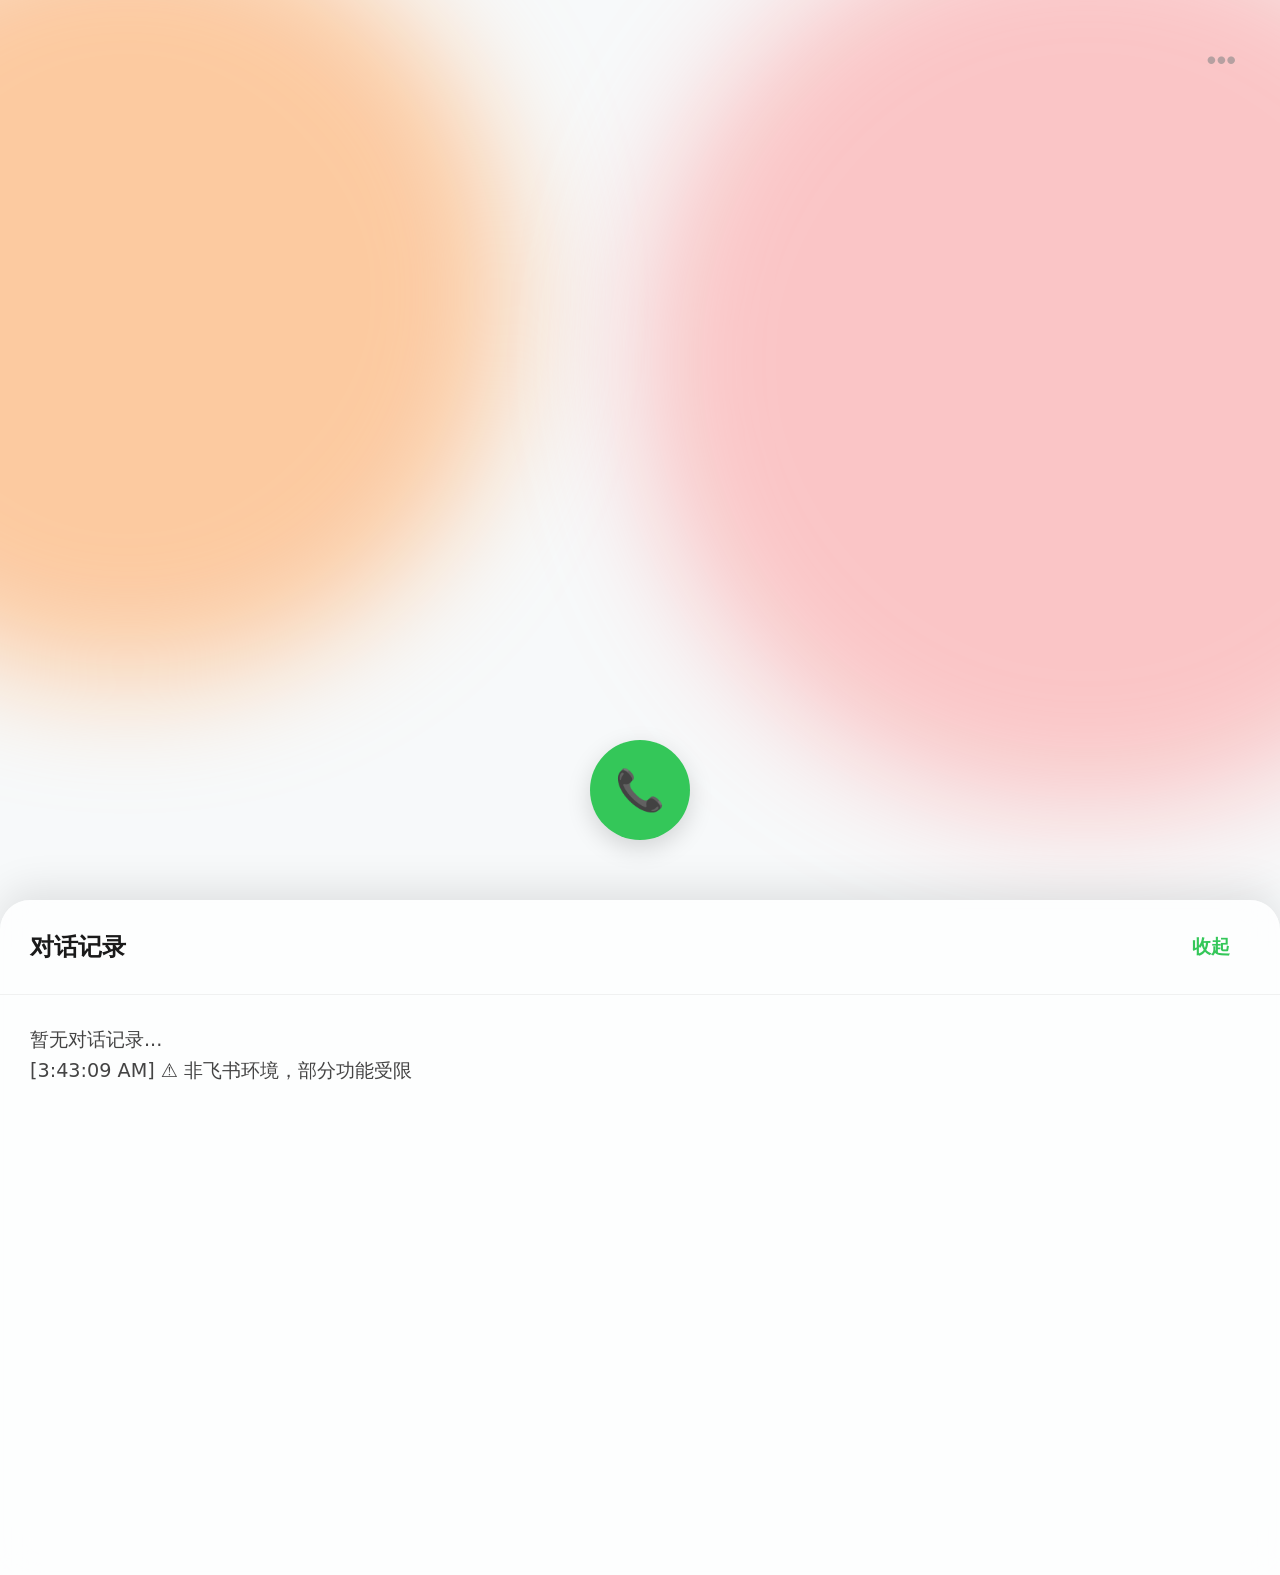
<file: static/voice.html>
<!DOCTYPE html>
<html lang="zh-CN">
<head>
    <meta charset="UTF-8">
    <meta name="viewport" content="width=device-width, initial-scale=1.0, maximum-scale=1.0, user-scalable=no">
    <title>语音学习助手</title>
    <!-- 飞书 JSSDK (v1.5.44) -->
    <script type="text/javascript" src="https://lf-scm-cn.feishucdn.com/lark/op/h5-js-sdk-1.5.44.js"></script>
    <link rel="stylesheet" href="style.css">
</head>
<body>
    <div id="app" data-state="idle">
        <!-- 弥散光球背景 -->
        <div class="ambient-background">
            <div class="glow-orb orb-1"></div>
            <div class="glow-orb orb-2"></div>
        </div>

        <!-- 顶部栏 -->
        <header class="top-bar">
            <button id="btn-toggle-log" class="ghost-btn" aria-label="查看日志">
                <span class="icon-dots">•••</span>
            </button>
            <div id="toast-container" class="hidden"></div>
        </header>

        <!-- 主显示区 -->
        <main class="center-display">
            <div class="welcome-text-container">
                <h1 id="welcome-text"></h1>
            </div>
            <div class="call-timer-container">
                <h2 id="call-timer">00:00</h2>
            </div>
        </main>

        <!-- 底部操作区 -->
        <footer class="control-panel">
            <button id="btn-dial" class="action-btn btn-green" aria-label="拨号">
                <span class="icon-phone">📞</span>
            </button>
            <div class="active-controls">
                <button id="btn-mute" class="action-btn btn-glass" aria-label="静音">
                    <span class="icon-mic">🎤</span>
                </button>
                <button id="btn-hangup" class="action-btn btn-red" aria-label="挂断">
                    <span class="icon-phone-down">挂断</span>
                </button>
            </div>
        </footer>

        <!-- 日志抽屉 -->
        <aside id="log-drawer" class="glass-drawer">
            <div class="drawer-header">
                <h3>对话记录</h3>
                <button id="btn-close-log" class="ghost-btn-text">收起</button>
            </div>
            <div id="log-content" class="drawer-body">
                <p>暂无对话记录...</p>
            </div>
        </aside>
    </div>

    <script src="voice.js"></script>
</body>
</html>
</file>
<file: static/style.css>
/* 集中式色彩与变量管理 */
:root {
    --bg-color: #f7f9fa;
    --text-primary: #1a1a1a;
    --text-muted: #888888;
    
    /* 光球色彩体系 */
    --orb-warm-1: rgba(255, 170, 100, 0.6);
    --orb-warm-2: rgba(255, 120, 120, 0.4);
    --orb-active-1: rgba(100, 200, 255, 0.7);
    --orb-active-2: rgba(120, 255, 180, 0.5);
    
    /* 按钮色彩 */
    --btn-green: #34C759;
    --btn-red: #FF3B30;
    --btn-glass: rgba(255, 255, 255, 0.8);
}

/* 基础重置与排版 */
* { box-sizing: border-box; margin: 0; padding: 0; user-select: none; -webkit-tap-highlight-color: transparent; }
body { font-family: system-ui, -apple-system, sans-serif; background-color: var(--bg-color); color: var(--text-primary); overflow: hidden; height: 100vh; display: flex; flex-direction: column; }
#app { width: 100%; height: 100%; position: relative; display: flex; flex-direction: column; }

/* 隐形与状态层控制 (核心状态机驱动) */
.hidden { display: none !important; }
.call-timer-container, .active-controls { display: none; }

#app[data-state="active"] .welcome-text-container { display: none; }
#app[data-state="active"] .call-timer-container { display: flex; }
#app[data-state="active"] #btn-dial { display: none; }
#app[data-state="active"] .active-controls { display: flex; width: 100%; justify-content: space-evenly; }
#app[data-state="connecting"] #btn-dial { opacity: 0.5; pointer-events: none; animation: pulse 1s infinite alternate; }

/* 弥散光球动效 */
.ambient-background { position: absolute; top: 0; left: 0; width: 100%; height: 100%; z-index: -1; overflow: hidden; }
.glow-orb { position: absolute; border-radius: 50%; filter: blur(60px); transition: all 2s cubic-bezier(0.4, 0, 0.2, 1); }
.orb-1 { width: 60vw; height: 60vw; top: -10%; left: -20%; background: var(--orb-warm-1); animation: float 8s ease-in-out infinite alternate; }
.orb-2 { width: 70vw; height: 70vw; bottom: 10%; right: -20%; background: var(--orb-warm-2); animation: float 10s ease-in-out infinite alternate-reverse; }

/* 活跃状态光球形变与移位 */
#app[data-state="active"] .orb-1 { top: 20%; left: 20%; width: 80vw; height: 80vw; background: var(--orb-active-1); animation: breathe 3s ease-in-out infinite alternate; }
#app[data-state="active"] .orb-2 { bottom: 20%; right: 10%; width: 70vw; height: 70vw; background: var(--orb-active-2); animation: breathe 4s ease-in-out infinite alternate-reverse; }

/* 核心视区排版 */
.top-bar { padding: 20px; display: flex; justify-content: flex-end; z-index: 10; }
.center-display { flex: 1; display: flex; align-items: center; justify-content: center; text-align: center; padding: 0 24px; z-index: 10; }

/* 欢迎语动画 */
.welcome-text-container { min-height: 100px; }
#welcome-text { font-size: 2rem; font-weight: bold; line-height: 1.4; letter-spacing: 1px; opacity: 0; }
@keyframes fadeInOut { 0% { opacity: 0; transform: translateY(10px); } 22% { opacity: 1; transform: translateY(0); } 78% { opacity: 1; transform: translateY(0); } 100% { opacity: 0; transform: translateY(-10px); } }

/* 计时器 */
#call-timer { font-size: 4rem; font-weight: 800; font-variant-numeric: tabular-nums; text-shadow: 0 4px 20px rgba(0,0,0,0.1); }

/* 底部操作区与按钮 */
.control-panel { padding: 40px 20px 60px; display: flex; justify-content: center; align-items: center; z-index: 10; }
.action-btn { border: none; border-radius: 50%; width: 80px; height: 80px; font-size: 32px; display: flex; justify-content: center; align-items: center; box-shadow: 0 8px 24px rgba(0,0,0,0.15); cursor: pointer; transition: transform 0.2s, filter 0.2s; }
.action-btn:active { transform: scale(0.92); filter: brightness(0.9); }
.btn-green { background-color: var(--btn-green); color: white; width: 100px; height: 100px; font-size: 40px; }
.btn-red { background-color: var(--btn-red); color: white; border-radius: 40px; width: 140px; font-size: 24px; font-weight: bold; }
.btn-glass { background-color: var(--btn-glass); color: var(--text-primary); backdrop-filter: blur(10px); }

/* 适老化大热区幽灵按钮 */
.ghost-btn { background: transparent; border: none; padding: 24px; font-size: 28px; color: var(--text-muted); opacity: 0.6; cursor: pointer; border-radius: 12px; }
.ghost-btn-text { background: transparent; border: none; font-size: 1.2rem; color: var(--btn-green); padding: 10px 20px; font-weight: bold; }

/* 日志抽屉 */
.glass-drawer { position: absolute; bottom: 0; left: 0; width: 100%; height: 75vh; background: rgba(255, 255, 255, 0.75); backdrop-filter: blur(20px); -webkit-backdrop-filter: blur(20px); border-radius: 30px 30px 0 0; box-shadow: 0 -10px 40px rgba(0,0,0,0.1); z-index: 100; transform: translateY(100%); transition: transform 0.4s cubic-bezier(0.2, 0.8, 0.2, 1); display: flex; flex-direction: column; }
.glass-drawer.show { transform: translateY(0); }
.drawer-header { display: flex; justify-content: space-between; align-items: center; padding: 24px 30px; border-bottom: 1px solid rgba(0,0,0,0.05); }
.drawer-header h3 { font-size: 1.5rem; margin: 0; }
.drawer-body { flex: 1; padding: 30px; overflow-y: auto; font-size: 1.2rem; line-height: 1.6; color: #444; }

/* 基础 CSS 动画定义 */
@keyframes float { 0% { transform: translate(0, 0); } 100% { transform: translate(20px, 30px); } }
@keyframes breathe { 0% { transform: scale(1); opacity: 0.6; } 100% { transform: scale(1.1); opacity: 0.9; } }
@keyframes pulse { 0% { transform: scale(1); } 100% { transform: scale(0.95); } }
</file>
